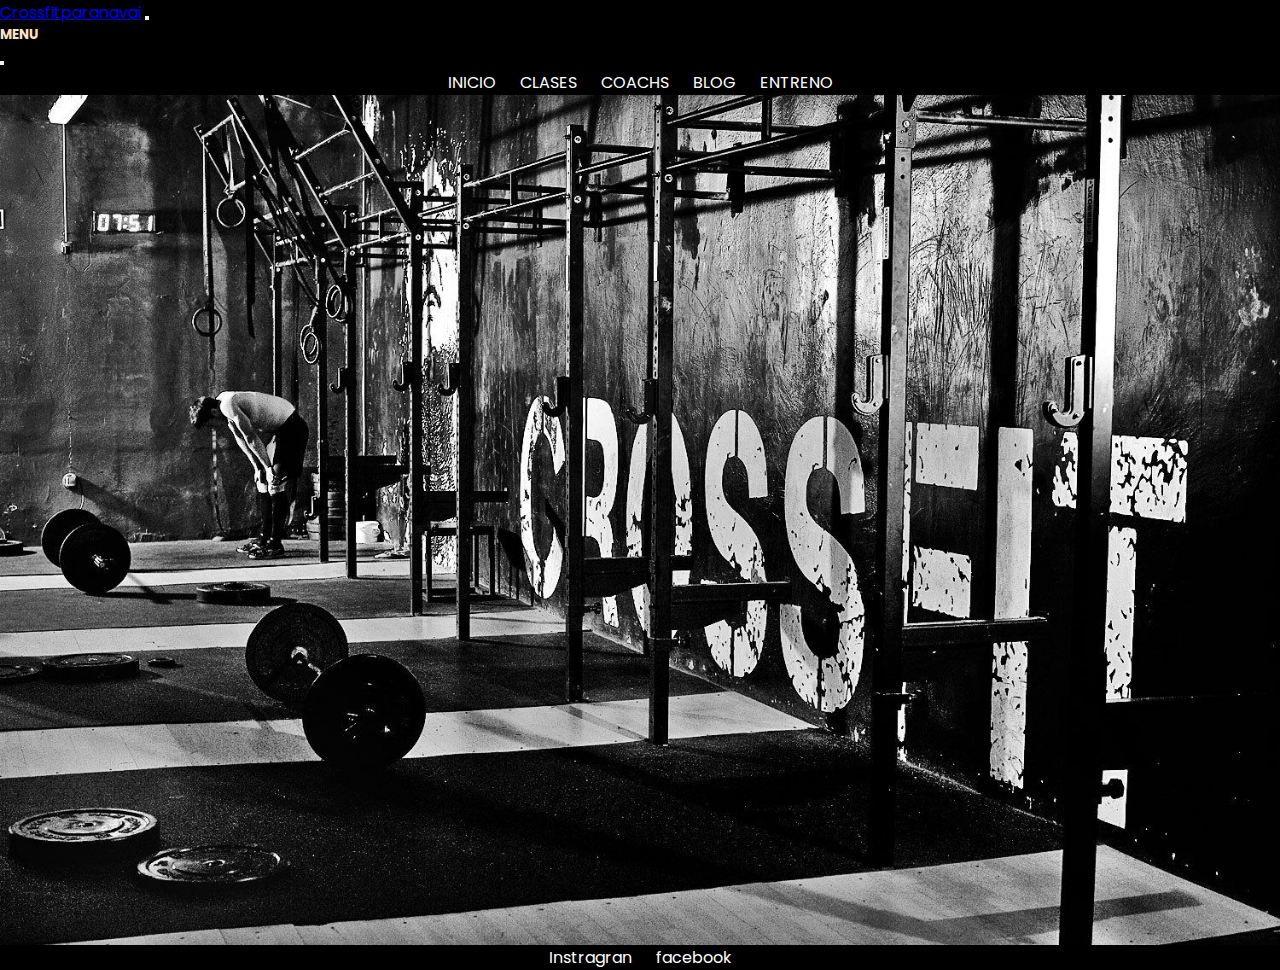
<file: INDEX.HTML>
<!DOCTYPE html>
<html lang="en">
  <head>
    <meta charset="UTF-8" />
    <meta http-equiv="X-UA-Compatible" content="IE=edge" />

    <link
      href="https://cdn.jsdelivr.net/npm/bootstrap@5.3.0-alpha3/dist/css/bootstrap.min.css"
      rel="stylesheet"
      integrity="sha384-KK94CHFLLe+nY2dmCWGMq91rCGa5gtU4mk92HdvYe+M/SXH301p5ILy+dN9+nJOZ"
      crossorigin="anonymous"
    />
    <link rel="stylesheet" href="./Css/style.css" />
    <title>Crossfitparanavai</title>
  </head>
  <body>
    <header>
      <!-- 
      <section class="Principal1">
        <img src="./asesst/croosfit clase-logo.jpg" />
      </section>
      <nav class="MENU-NAV">
        <ul>
          <li>
            <a href="./INDEX.HTML">INICIO</a>
          </li>

          <li>
            <a href="pages/Clases.html">CLASES</a>
          </li>

          <li>
            <a href="pages/coachs.html">COACHS</a>
          </li>

          <li>
            <a href="pages/blog.html">BLOG</a>
          </li>

          <li>
            <a href="pages/entreno.html">ENTRENO</a>
          </li>
        </ul>
      </nav> --> 
      <nav class="navbar bg-body-tertiary fixed-top navbar-expand-sm">
        <div class="container-fluid">
          <a class="navbar-brand text-uppercase" href="#">Crossfitparanavai</a>
          <button class="navbar-toggler" type="button" data-bs-toggle="offcanvas" data-bs-target="#offcanvasNavbar" aria-controls="offcanvasNavbar" aria-label="Toggle navigation">
            <span class="navbar-toggler-icon"></span>
          </button>
          <div class="offcanvas offcanvas-end" tabindex="-1" id="offcanvasNavbar" aria-labelledby="offcanvasNavbarLabel">
            <div class="offcanvas-header">
              <h5 class="offcanvas-title" id="offcanvasNavbarLabel"><h5>MENU</h5>
              <button type="button" class="btn-close" data-bs-dismiss="offcanvas" aria-label="Close"></button>
            </div>
            <div class="offcanvas-body">
              <ul class="navbar-nav justify-content-end flex-grow-1 pe-3">
                <li class="nav-item">
                  <a class="nav-link active" aria-current="page" href="./INDEX.HTML">INICIO</a>
                </li>
                <li class="nav-item">
                  <a class="nav-link" href="../54500/pages/Clases.html">CLASES</a>
                </li>
                <li class="nav-item">
                  <a class="nav-link" href="../54500/pages/coachs.html">COACHS</a>
                </li> <li class="nav-item">
                  <a class="nav-link" href="../54500/pages/blog.html">BLOG</a>
                </li> <li class="nav-item">
                  <a class="nav-link" href="../54500/pages/entreno.html">ENTRENO</a>
                </li>
                  </ul>
                </li>
              </ul>
            </div>
          </div>
        </div>
      </nav>
     
      <!--enlace absoluto-->
      <!--<a href="https://www.google.com"> google</a> -->
    </header>
    <!--enlace de boopstra-->
    <!--main es todo el contendio de mi pagina -->
    <main>
      <section class="Principal2">
        <img src="./asesst/Crossfit Principal-1.jpg" alt="Universo" />
      </section>
    </main>
    <!--Este es el pie de pagina como logos, iconos -->
    <footer>
      <ul>
        <li>
          <a href="https://www.instagram.com/crossfitparanavai/">
            <span>Instragran</span></a
          >
        </li>
        <li>
          <a href="https://www.facebook.com/cfparanavai"
            ><span>facebook</span></a
          >
        </li>
      </ul>
    </footer>
    <script
      src="https://cdn.jsdelivr.net/npm/bootstrap@5.3.0-alpha3/dist/js/bootstrap.bundle.min.js"
      integrity="sha384-ENjdO4Dr2bkBIFxQpeoTz1HIcje39Wm4jDKdf19U8gI4ddQ3GYNS7NTKfAdVQSZe"
      crossorigin="anonymous"
    ></script>
  </body>
</html>
</file>
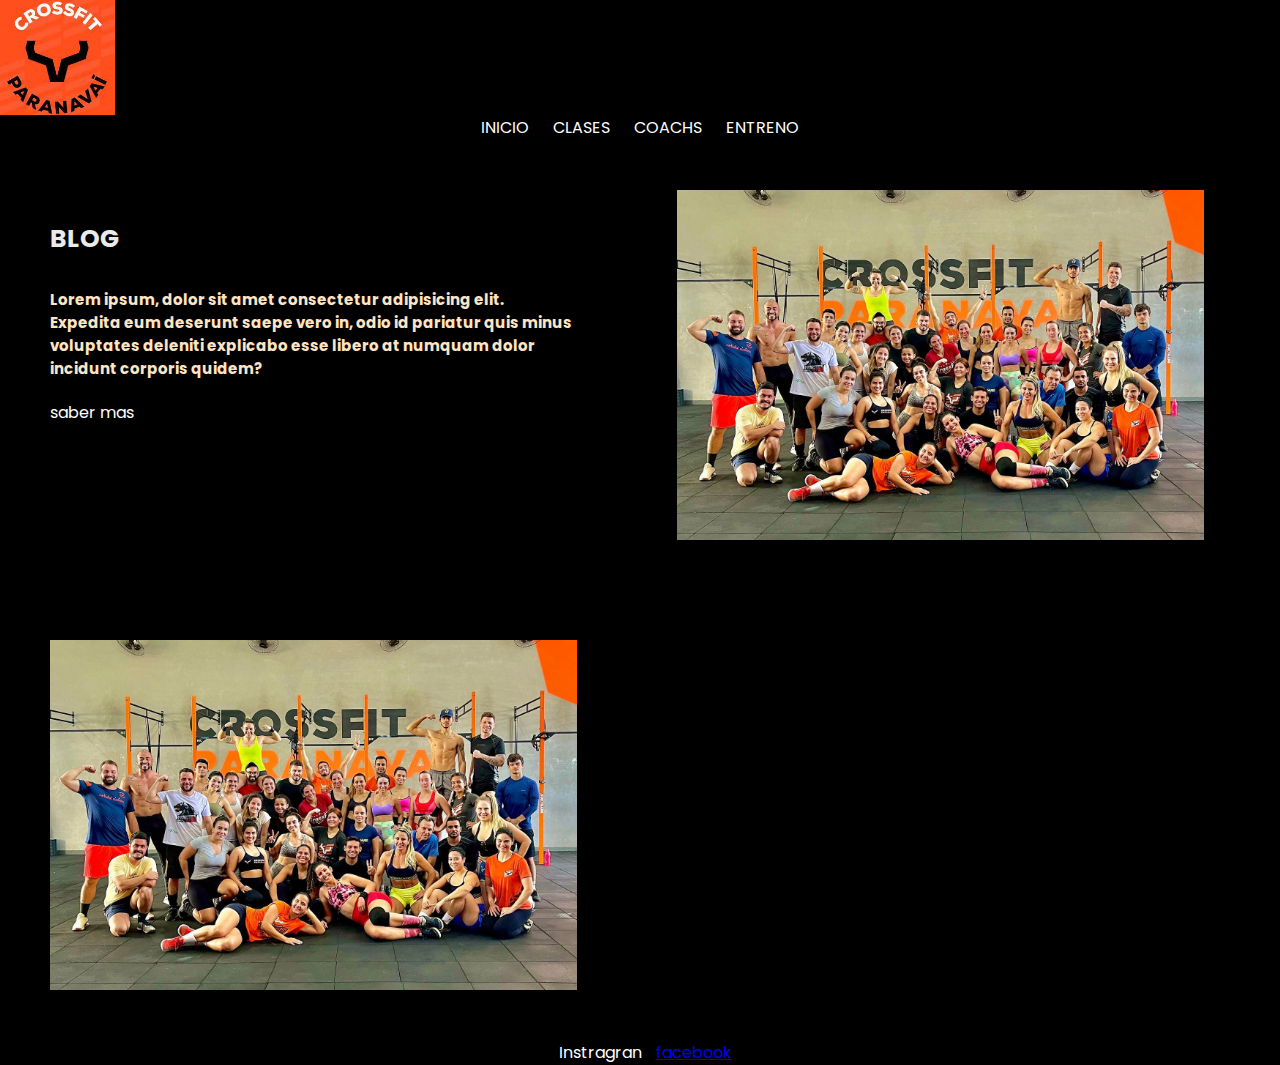
<file: pages/blog.html>
<!DOCTYPE html>
<html lang="en">
  <head>
    <meta charset="UTF-8" />
    <meta http-equiv="X-UA-Compatible" content="IE=edge" />
    <meta name="viewport" content="width=device-width, initial-scale=1.0" />
    <link rel="stylesheet" href="../Css/style.css" />
    <title>Blog</title>
  </head>
  <body>
    <header>
      <section class="Principal1">
        <img src="../asesst/croosfit clase-logo.jpg" />
      </section>
      <nav>
        <ul>
          <!--Enlace relativo -->
          <li>
            <a href="../INDEX.HTML">INICIO</a>
          </li>
          <li>
            <a href="Clases.html">CLASES</a>
          </li>
          <li>
            <a href="coachs.html">COACHS</a>
          </li>
          <li>
            <a href="entreno.html">ENTRENO</a>
          </li>
          <!--enlace absoluto-->
        <!--  <a href="https://www.google.com"> google</a> -->
        </ul>
      </nav>
    </header>
    <main>
      <section class="hero">
        <div class="hero_conten">
          <h1>BLOG</h1>
          <p>Lorem ipsum, dolor sit amet consectetur adipisicing elit. Expedita eum deserunt saepe vero in, odio id pariatur quis minus voluptates deleniti explicabo esse libero at numquam dolor incidunt corporis quidem? </p>
          <a href="https://www.instagram.com/crossfitparanavai/">saber mas</a>
        </div>
        <img src="../asesst/Blog-02.jpg" alt="Miembros del equipo" />
        <img src="../asesst/Blog-02.jpg" alt="Miembros del equipo" />
            <iframe
            src="https://www.google.com/maps/embed?pb=!1m18!1m12!1m3!1d3670.7531914069345!2d-52.46561422608538!3d-23.06950834370406!2m3!1f0!2f0!3f0!3m2!1i1024!2i768!4f13.1!3m3!1m2!1s0x949297c39baca82d%3A0xb0faed3b0c031fd5!2sCrossfit%20Paranavai!5e0!3m2!1ses-419!2sbr!4v1682608448905!5m2!1ses-419!2sbr"
            style="border: 0"
            allowfullscreen=""
            loading="lazy"
            referrerpolicy="no-referrer-when-downgrade"
          ></iframe>
      </section>
    </main>
    <footer>
      <ul>
        <li>
            <a href="https://www.instagram.com/crossfitparanavai/"><span>Instragran</span></a>
        </li>
            <a href="https://www.facebook.com/cfparanavai"><span>facebook</span></a>
        </li>
      </ul>
    </footer>
  </body>
</html>
</file>
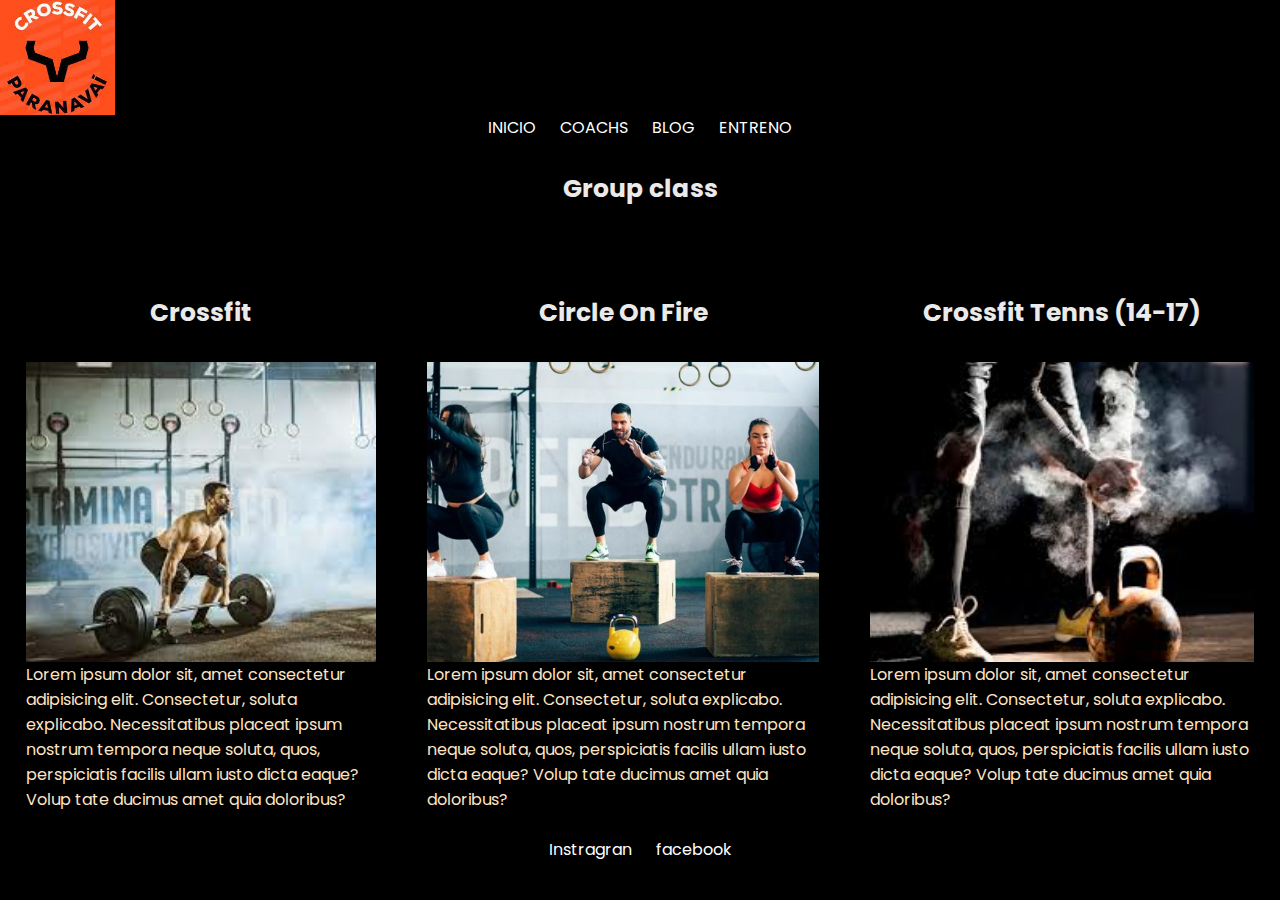
<file: pages/Clases.html>
<!DOCTYPE html>
<html lang="en">
  <head>
    <meta charset="UTF-8" />
    <meta http-equiv="X-UA-Compatible" content="IE=edge" />
    <meta name="viewport" content="width=device-width, initial-scale=1.0" />
    <link rel="stylesheet" href="../Css/style.css" />
    <title>Clases</title>
  </head>
  <body>
    <header>
      <section class="Principal1">
        <img src="../asesst/croosfit clase-logo.jpg" />
      </section>
      <nav>
        <ul>
          <li>
            <a href="../INDEX.HTML">INICIO</a>
          </li>
          <li>
            <a href="./coachs.html">COACHS</a>
          </li>
          <li>
            <a href="./blog.html">BLOG</a>
          </li>
          <li>
            <a href="./entreno.html"> ENTRENO</a>
          </li>
        </ul>
      </nav>
    </header>

    <main>
      <section class="class">
        <h1>Group class</h1>
      </section>
      <section class="item">
       <div class="item-fotos">
        <h2>Crossfit</h2>
        <img src="../asesst/croosfit clase-01.jpg" alt="Alzando barras" />
        <p>
          Lorem ipsum dolor sit, amet consectetur adipisicing elit. Consectetur,
          soluta explicabo. Necessitatibus placeat ipsum nostrum tempora neque
          soluta, quos, perspiciatis facilis ullam iusto dicta eaque? Volup tate
          ducimus amet quia doloribus?
        </p>
       </div>
        <div class="item-fotos">
          <h2>Circle On Fire</h2>
          <img src="../asesst/croosfit clase-02.jpg" alt="Alzando barras" />
          <p>
            Lorem ipsum dolor sit, amet consectetur adipisicing elit.
            Consectetur, soluta explicabo. Necessitatibus placeat ipsum nostrum
            tempora neque soluta, quos, perspiciatis facilis ullam iusto dicta
            eaque? Volup tate ducimus amet quia doloribus?
          </p>
        </div>
        <div class="item-fotos">
          <h2>Crossfit Tenns (14-17)</h2>
          <img src="../asesst/croosfit clase-03.jpg" alt="Alzando barras" />
          <p>
            Lorem ipsum dolor sit, amet consectetur adipisicing elit.
            Consectetur, soluta explicabo. Necessitatibus placeat ipsum nostrum
            tempora neque soluta, quos, perspiciatis facilis ullam iusto dicta
            eaque? Volup tate ducimus amet quia doloribus?
          </p>
        </div>
      </div>
    </main>

    <!--Este es el pie de pagina como logos, iconos -->
    <footer>
      <ul>
        <li>
          <a href="https://www.instagram.com/crossfitparanavai/">
            <span>Instragran</span></a
          >
        </li>
        <li>
          <a href="https://www.facebook.com/cfparanavai"
            ><span>facebook</span></a
          >
        </li>
      </ul>
    </footer>
  </body>
</html>
</file>
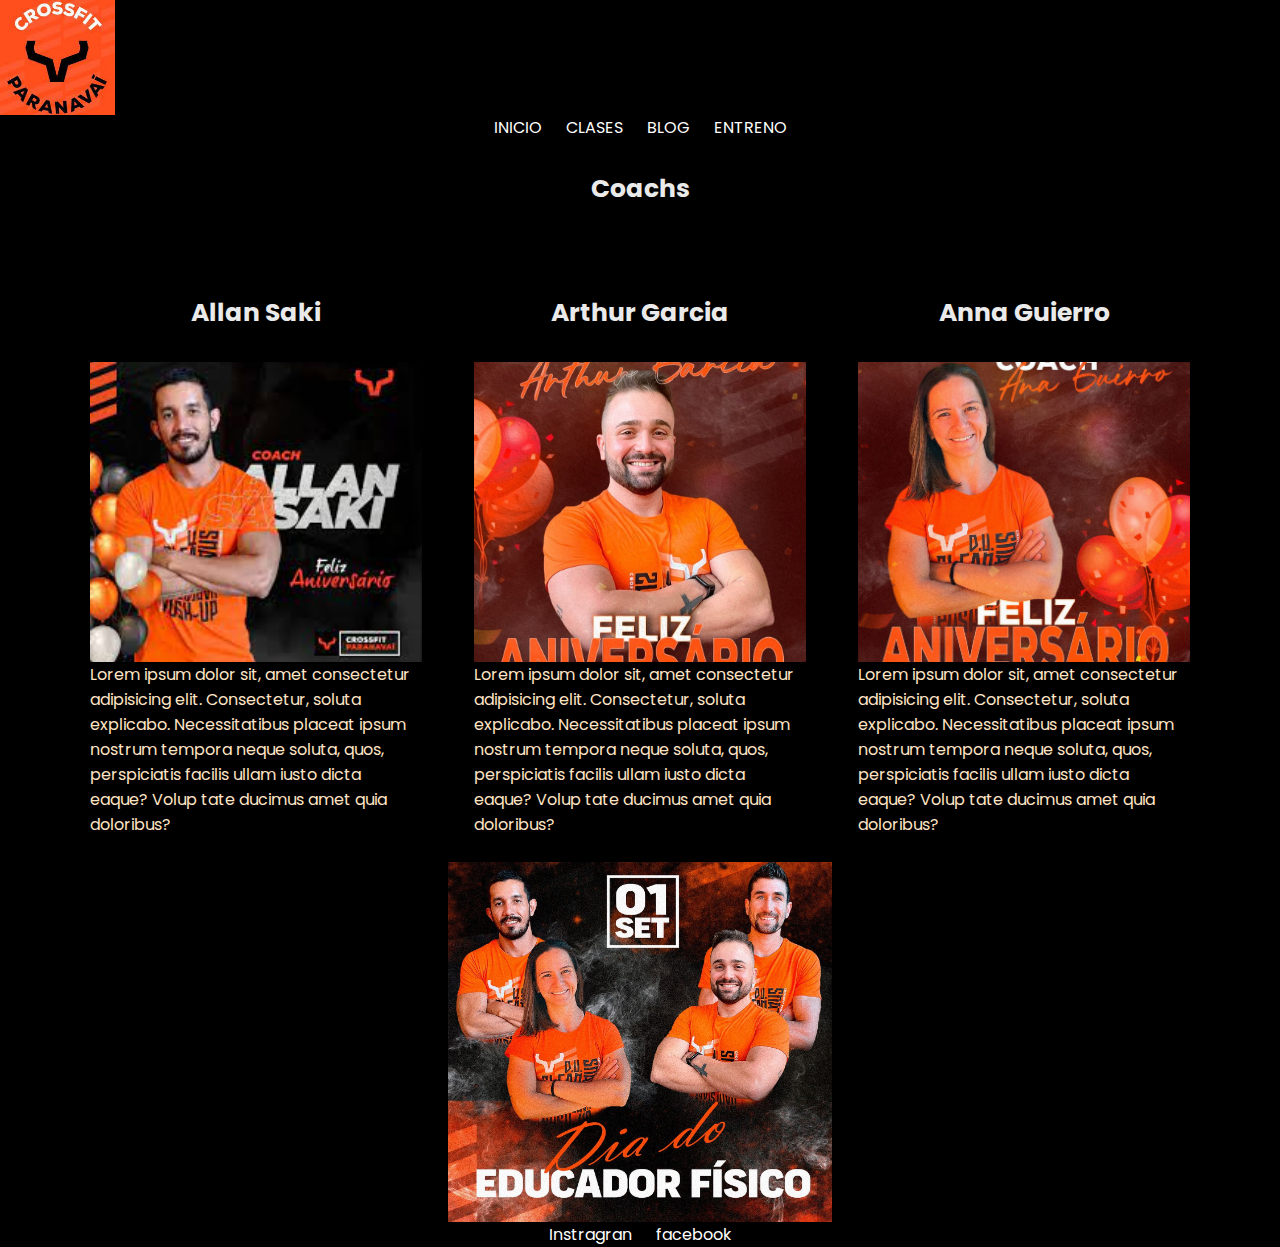
<file: pages/coachs.html>
<!DOCTYPE html>
<html lang="en">
<head>
    <meta charset="UTF-8">
    <meta http-equiv="X-UA-Compatible" content="IE=edge">
    <meta name="viewport" content="width=device-width, initial-scale=1.0">
    <link rel="stylesheet" href="../Css/style.css">
    <title>coachs</title>
</head>
<body>
    <!--header es el encabezado de la pagina -->
    <header>
        <Section class="Principal1">
            <img src="../asesst/croosfit clase-logo.jpg"/>
        </Section>
        <nav>
       <ul>
        <li><a href="../INDEX.HTML">INICIO</a> </li>

        <li><a href="./Clases.html">CLASES</a></li>

        <li> <a href="./blog.html">BLOG</a></li>

        <li><a href="./entreno.html">ENTRENO</a></li>
       </ul>
        </nav>

    
        <!--enlace absoluto
       <a href="https://www.youtube.com"> google</a> -->

    </header>
    
<!--main es todo el contendio de mi pagina -->
    <main>
        <section class="coach"> 
            <H1>Coachs</H1>
        </section>
        <section class="entre">
            <div class="entre-fotos">
            <h2>Allan Saki</h2>
                <img src="../asesst/coachs-01.jpg" alt="Persona tutor">
                <p>Lorem ipsum dolor sit, amet consectetur adipisicing elit. Consectetur, soluta explicabo. Necessitatibus placeat ipsum nostrum tempora neque soluta, quos, perspiciatis facilis ullam iusto dicta eaque? Volup
                tate ducimus amet quia doloribus?</p>
            </div>
            <div class="entre-fotos">
                <h2>Arthur Garcia</h2>
                    <img src="../asesst/coachs-02.jpg" alt="Persona tutor">
                    <p>Lorem ipsum dolor sit, amet consectetur adipisicing elit. Consectetur, soluta explicabo. Necessitatibus placeat ipsum nostrum tempora neque soluta, quos, perspiciatis facilis ullam iusto dicta eaque? Volup
                    tate ducimus amet quia doloribus?</p>
                </div>
                <div class="entre-fotos">
                    <h2>Anna Guierro</h2>
                        <img src="../asesst/coachs-03.jpg" alt="Persona tutor">
                        <p>Lorem ipsum dolor sit, amet consectetur adipisicing elit. Consectetur, soluta explicabo. Necessitatibus placeat ipsum nostrum tempora neque soluta, quos, perspiciatis facilis ullam iusto dicta eaque? Volup
                        tate ducimus amet quia doloribus?</p>
                    </div>
        </section>     
        <section class="juntos">
            <img src="../asesst/coachs juntos-04.jpg" alt="Todos juntos">
        </section>
    </main>
     <!--Este es el pie de pagina como logos, iconos -->
     <footer>
        <ul>
            <li>
                <a href="https://www.instagram.com/crossfitparanavai/"> <span>Instragran</span></a>
            </li>
            <li>
                <a href="https://www.facebook.com/cfparanavai"><span>facebook</span></a>
            </li>
        </ul>
     
     </footer>
</body>
</html>
</file>
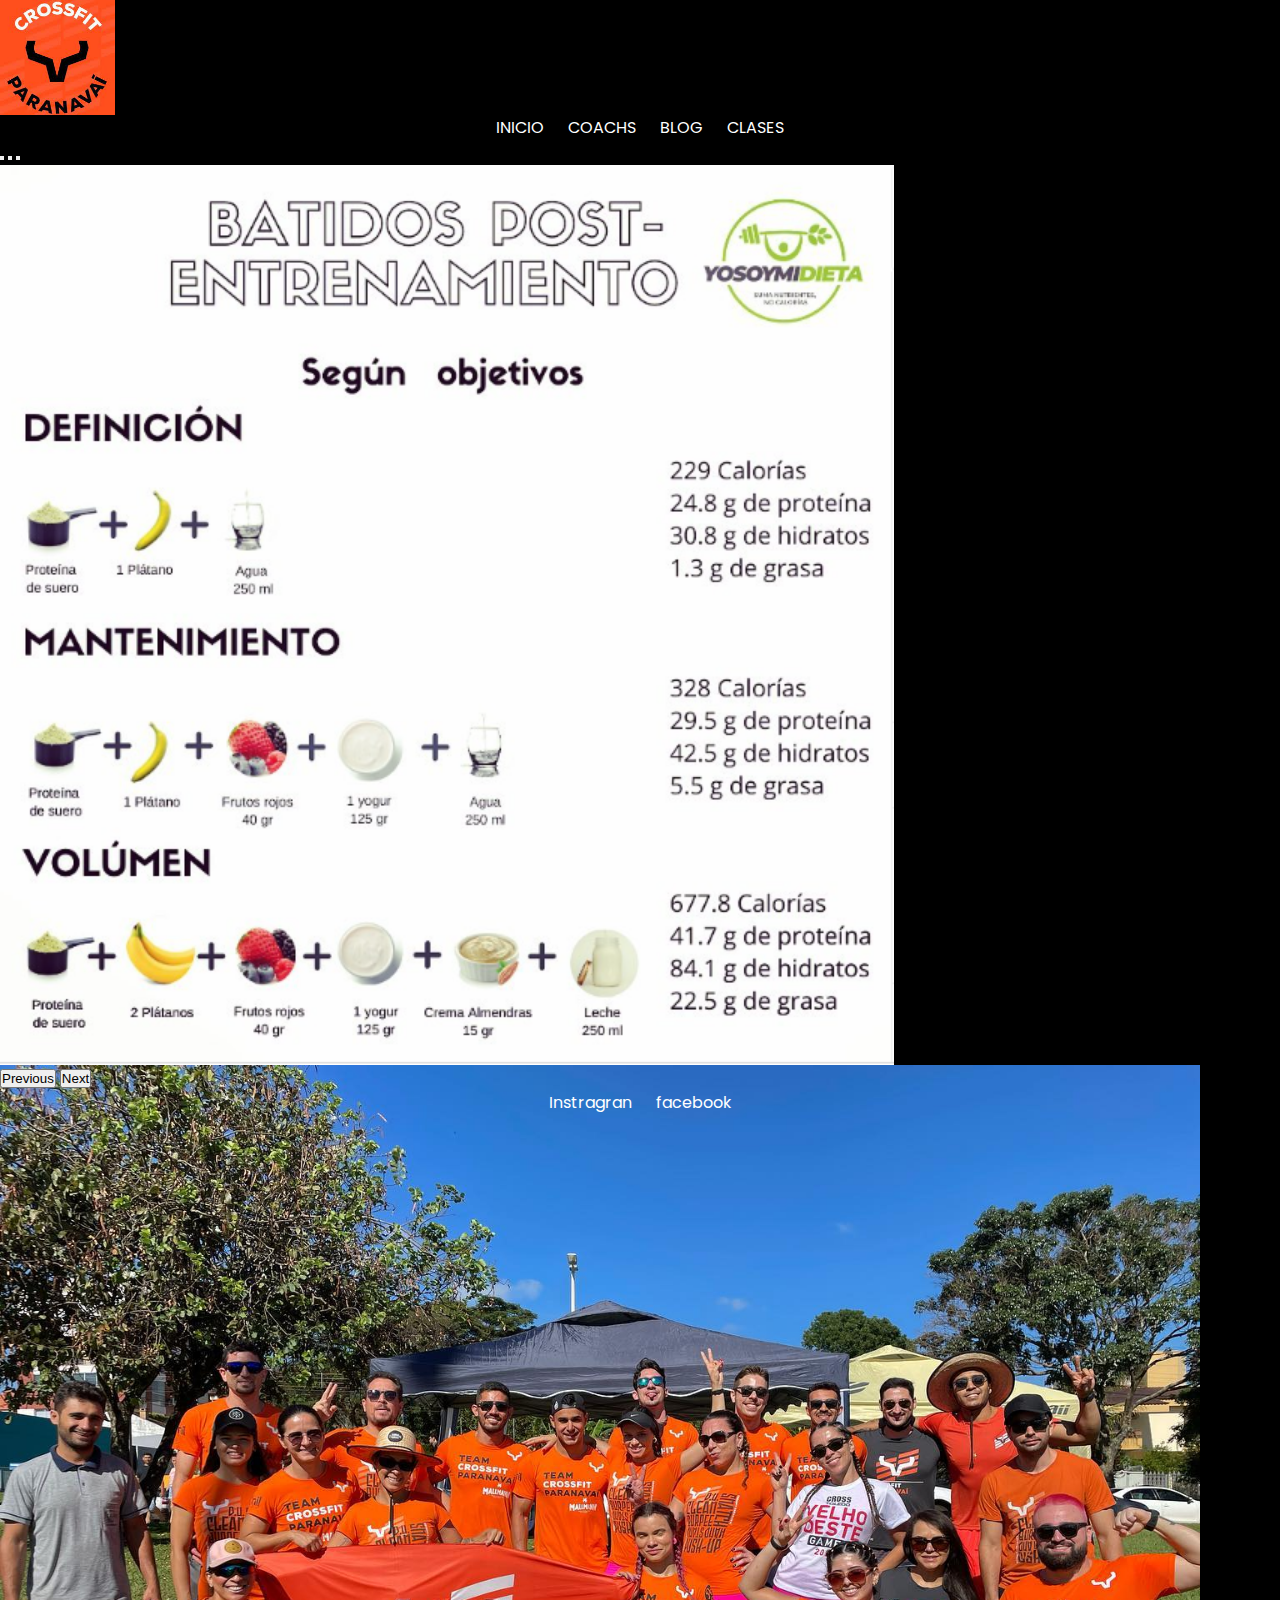
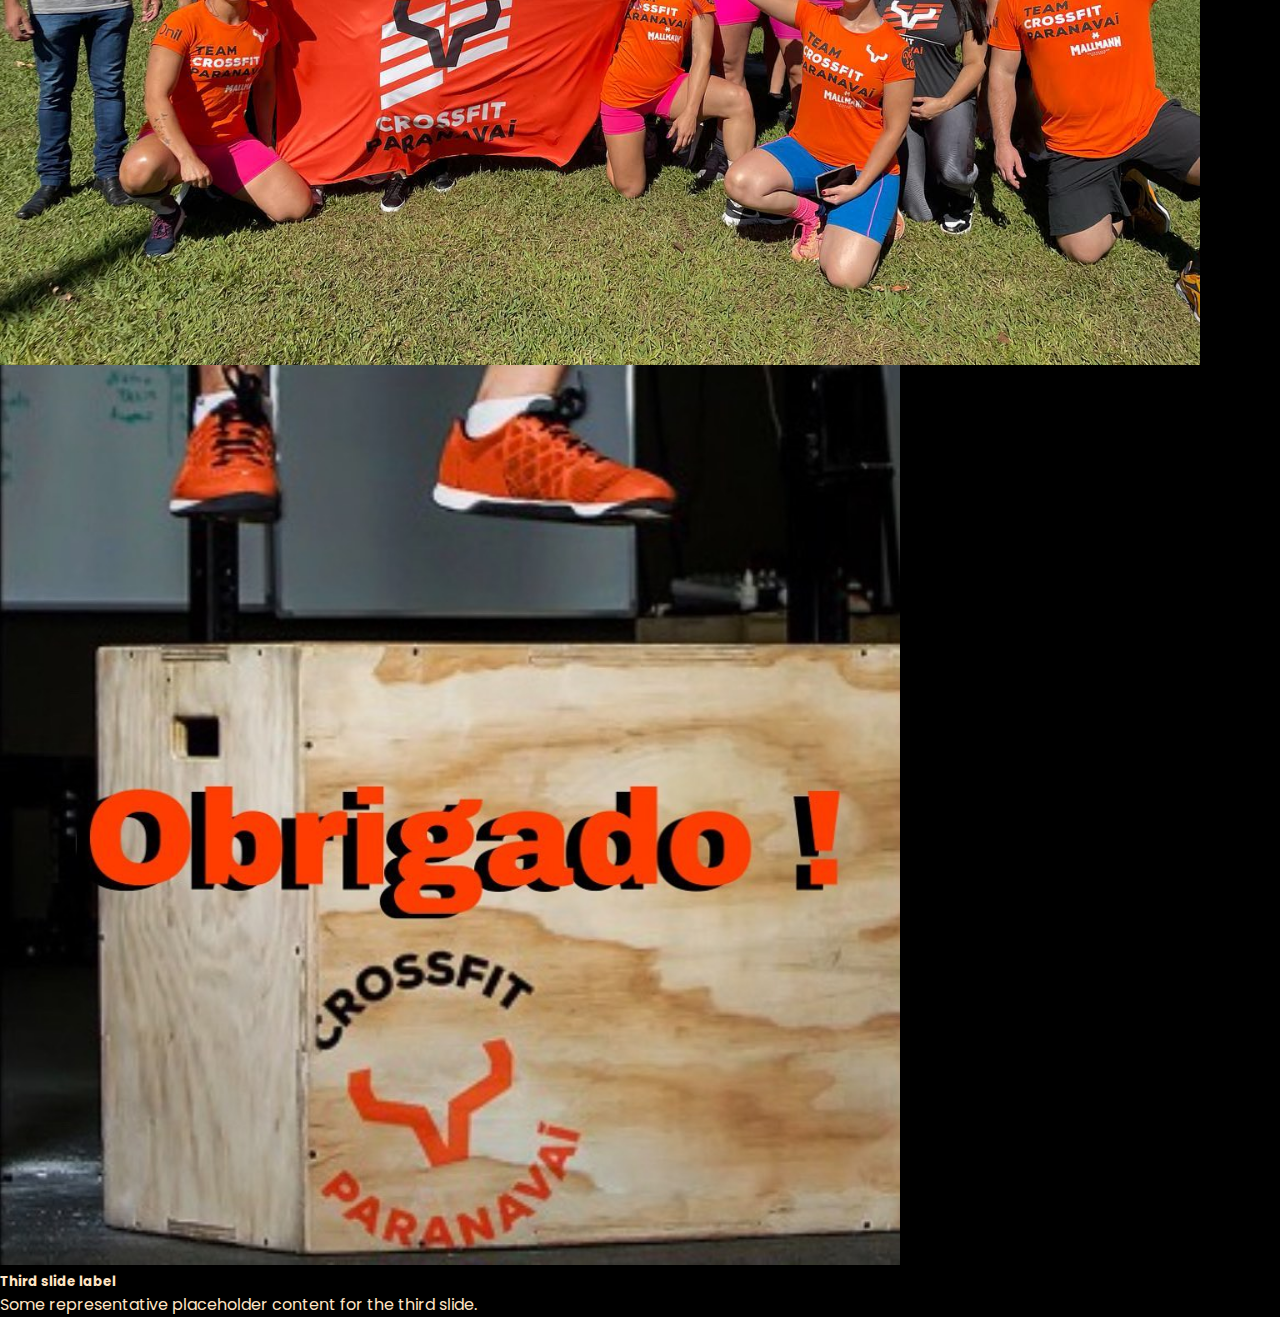
<file: pages/entreno.html>
<!DOCTYPE html>
<html lang="en">
  <head>
    <meta charset="UTF-8" />
    <meta http-equiv="X-UA-Compatible" content="IE=edge" />
    <link
    href="https://cdn.jsdelivr.net/npm/bootstrap@5.3.0-alpha3/dist/css/bootstrap.min.css"
    rel="stylesheet"
    integrity="sha384-KK94CHFLLe+nY2dmCWGMq91rCGa5gtU4mk92HdvYe+M/SXH301p5ILy+dN9+nJOZ"
    crossorigin="anonymous"/>
    <link rel="stylesheet" href="../Css/style.css" />
    <title>Entreno</title>
  </head>
  <body>
    <header>
      <section class="Principal1">
        <img src="../asesst/croosfit clase-logo.jpg" />
      </section>
      <nav>
        <ul>
          <li>
            <a href="../INDEX.HTML">INICIO</a>
          </li>
          <li>
            <a href="./coachs.html">COACHS</a>
          </li>
          <li>
            <a href="./blog.html">BLOG</a>
          </li>
          <li>
            <a href="./Clases.html"> CLASES</a>
          </li>
        </ul>
      </nav>
    </header>
    <main>
      <div id="carouselExampleDark" class="carousel carousel-dark slide">
        <div class="carousel-indicators">
          <button type="button" data-bs-target="#carouselExampleDark" data-bs-slide-to="0" class="active" aria-current="true" aria-label="Slide 1"></button>
          <button type="button" data-bs-target="#carouselExampleDark" data-bs-slide-to="1" aria-label="Slide 2"></button>
          <button type="button" data-bs-target="#carouselExampleDark" data-bs-slide-to="2" aria-label="Slide 3"></button>
        </div>
        <div class="carousel-inner">
          <div class="carousel-item active" data-bs-interval="10000">
            <img src="../asesst/batidos-post-entrenamiento 1 -.png" class="d-block w-100" alt="...">
            <div class="carousel-caption d-none d-md-block">
              <h5>First slide label</h5>
              <p>Some representative placeholder content for the first slide.</p>
            </div>
          </div>
          <div class="carousel-item" data-bs-interval="2000">
            <img src="../asesst/blo-03.jpg" class="d-block w-100" alt="...">
            <div class="carousel-caption d-none d-md-block">
              <h5>Second slide label</h5>
              <p>Some representative placeholder content for the second slide.</p>
            </div>
          </div>
          <div class="carousel-item">
            <img src="../asesst/horarios -04.jpg" class="d-block w-100" alt="...">
            <div class="carousel-caption d-none d-md-block">
              <h5>Third slide label</h5>
              <p>Some representative placeholder content for the third slide.</p>
            </div>
          </div>
        </div>
        <button class="carousel-control-prev" type="button" data-bs-target="#carouselExampleDark" data-bs-slide="prev">
          <span class="carousel-control-prev-icon" aria-hidden="true"></span>
          <span class="visually-hidden">Previous</span>
        </button>
        <button class="carousel-control-next" type="button" data-bs-target="#carouselExampleDark" data-bs-slide="next">
          <span class="carousel-control-next-icon" aria-hidden="true"></span>
          <span class="visually-hidden">Next</span>
        </button>
      </div>
       <!--
      <section class="container">
        <h1>Horarios de entrenos</h1>
      </section>
      <section class="column">
        <img src="../asesst/horarios -01.jpg" alt="Imagen 1" />
        <img src="../asesst/horarios -02jpg.jpg" alt="Imagen 2" />
        <img src="../asesst/horarios -03jpg.jpg" alt="Imagen 3" />
        <img src="../asesst/horarios -04.jpg" alt="Imagen 4" />
      </section>-->
      <!--
       <section class="cros">
           <H1>Horario de entrenos</H1>
           <section class="colum">
           <img src="../asesst/horarios -01.jpg" alt="Horarios de aula">
           </section>
            <section class="colum">
            <img src="../asesst/horarios -02jpg.jpg" alt="Horarios de aula">
         </section>
            <section class="colum">
            <img src="../asesst/horarios -03jpg.jpg" alt="Horarios de aula">
           </section>
         <section class="colum">
            <img src="../asesst/horarios -04.jpg" alt="Horarios de aula">
         </section> -->
    </main>
    <footer>
      <ul>
        <li>
          <a href="https://www.instagram.com/crossfitparanavai/">
            <span>Instragran</span></a
          >
        </li>
        <li>
          <a href="https://www.facebook.com/cfparanavai"
            ><span>facebook</span></a
          >
        </li>
      </ul>
    </footer>
    <script
    src="https://cdn.jsdelivr.net/npm/bootstrap@5.3.0-alpha3/dist/js/bootstrap.bundle.min.js"
    integrity="sha384-ENjdO4Dr2bkBIFxQpeoTz1HIcje39Wm4jDKdf19U8gI4ddQ3GYNS7NTKfAdVQSZe"
    crossorigin="anonymous"
  ></script>
  </body>
</html>
</file>
<file: Css/style.css>
@import url("https://fonts.googleapis.com/css2?family=Poppins&display=swap");
/*Estilos generales*/
/*Reset*/
* {
  padding: 0;
  margin: 0;
  box-sizing: border-box;
}
body {
  background-color: black;
  color: bisque;
  font-family: "Poppins", sans-serif;
}
/*logo*/
.Principal1 img {
  display: flex;
  justify-content: flex-end;
  align-items: flex-start;
  width: 9%;
}
header {
  position: static;
  top: 0%;
  background-color: black;
}
.MENU-NAV {
  padding: 0%;
  display: flex;
  justify-content: center;
}

ul {
  text-align: center;
}
ul li {
  list-style: none;
  display: inline-block;
  color: rgb(234, 234, 234);
  margin: 0px 10px;
}

h1 {
  color: rgb(234, 234, 234);
  font-size: 25px;
  font-weight: bold;
  margin: 30px 0;
  /* padding: 10px;*/
}
h2 {
  color: rgb(234, 234, 234);
  font-size: 25px;
  font-weight: bold;
  margin: 30px 0;
  /* padding: 10px;*/
}
ul li a {
  color: rgb(255, 255, 255);
  font-size: 1rem;
  text-decoration: none;
}
/*INDEX*/
.Principal2 img {
  display: flex;
  justify-content: center;
  width: 100%;
}

/*COACHS*/
.coach {
  display: flex;
  justify-content: center;
}
.entre {
  display: flex;
  justify-content: center;
}
.entre-fotos {
  display: flex;
  flex-wrap: wrap;
  justify-content: center;
  width: 30%;
  padding: 2%;
}
.entre-fotos img {
  width: 100%;
  height: 300px;
  object-fit: cover;
}
.juntos {
  display: flex;
  justify-content: center;
  justify-content: center;
}
.juntos img {
  width: 30%;
  height: 360px;
  object-fit: cover;
}

/*ClASES IMA*/
.class {
  display: flex;
  justify-content: center;
}
.item {
  display: flex;
  justify-content: center;
}
.item-fotos {
  display: flex;
  flex-wrap: wrap;
  justify-content: center;
  padding: 2%;
}
.item-fotos img {
  width: 100%;
  height: 300px;
  object-fit: cover;
}
/*blog*/
.hero {
  background-color: black;
  display: flex;
  flex-wrap: wrap;
  width: 100%;
  position: relative;
}
.hero img {
  display: flex;
  width: 49%;
  padding: 50px;
  height: 450px;
  object-fit: cover;
  border-radius: 10%;
}

.hero_conten {
  display: inline-block;
  width: 49%;
  padding: 50px;
  position: static;
  /*bottom: 300px;*/
}
.hero_conten h1 {
  font-size: 25px;
  font-weight: bold;
  margin: 30px 0;
}
.hero_conten p {
  font-size: 15px;
  font-weight: bold;
  margin: 20px 0;
}
.hero_conten a {
  color: rgb(255, 255, 255);
  font-size: 1rem;
  text-decoration: none;
}
.hero iframe {
  display: inline-block;
  width: 49%;
  padding: 50px;
  border-radius: 10%;
}
/*Entreno*/
.container {
  display: flex;
  justify-content: center;
}

.column {
  display: flex;
  justify-content: center;
  flex-wrap: wrap;
  background-color: black;
  align-items: center;
  width: 100%;
  padding: 5%;
}
.column img {
  width: 42%;
  height: 500px;
  padding: 2%;
  object-fit: cover;

}

/*media queries*/
/*Tablet*/
@media only screen and (max-width: 768px) {
}

@media only screen and (max-width: 576px) {
  /*Estilos generales */
  .header {
    flex-direction: column;
  }
}
@media only screen and (max-width: 576px) {
  /*Estilos generales */
 .item{
    flex-direction: column;
  }
}

@media only screen and (max-width: 576px) {
  /*Blog */
 .hero{
    flex-direction: column;
    align-content: center;
  }
.hero_conten{
  width: auto;
}
.hero img{
  width: auto;
}
.hero iframe{
  border: 0;
  width: auto;
  height: 400px;
}
}

@media only screen and (max-width: 576px) {
  /*Estilos generales */
 .column{
    flex-direction: column;
    align-content: center;
 }
 .column img{
  width: auto;
 }
}
/*boostrap*/
.carousel-inner{
height: 900px;
}
.carousel-item{
  height: 900px;
} 
.carousel-item img{
  height: 900px;
  object-fit: cover;
}
</file>
